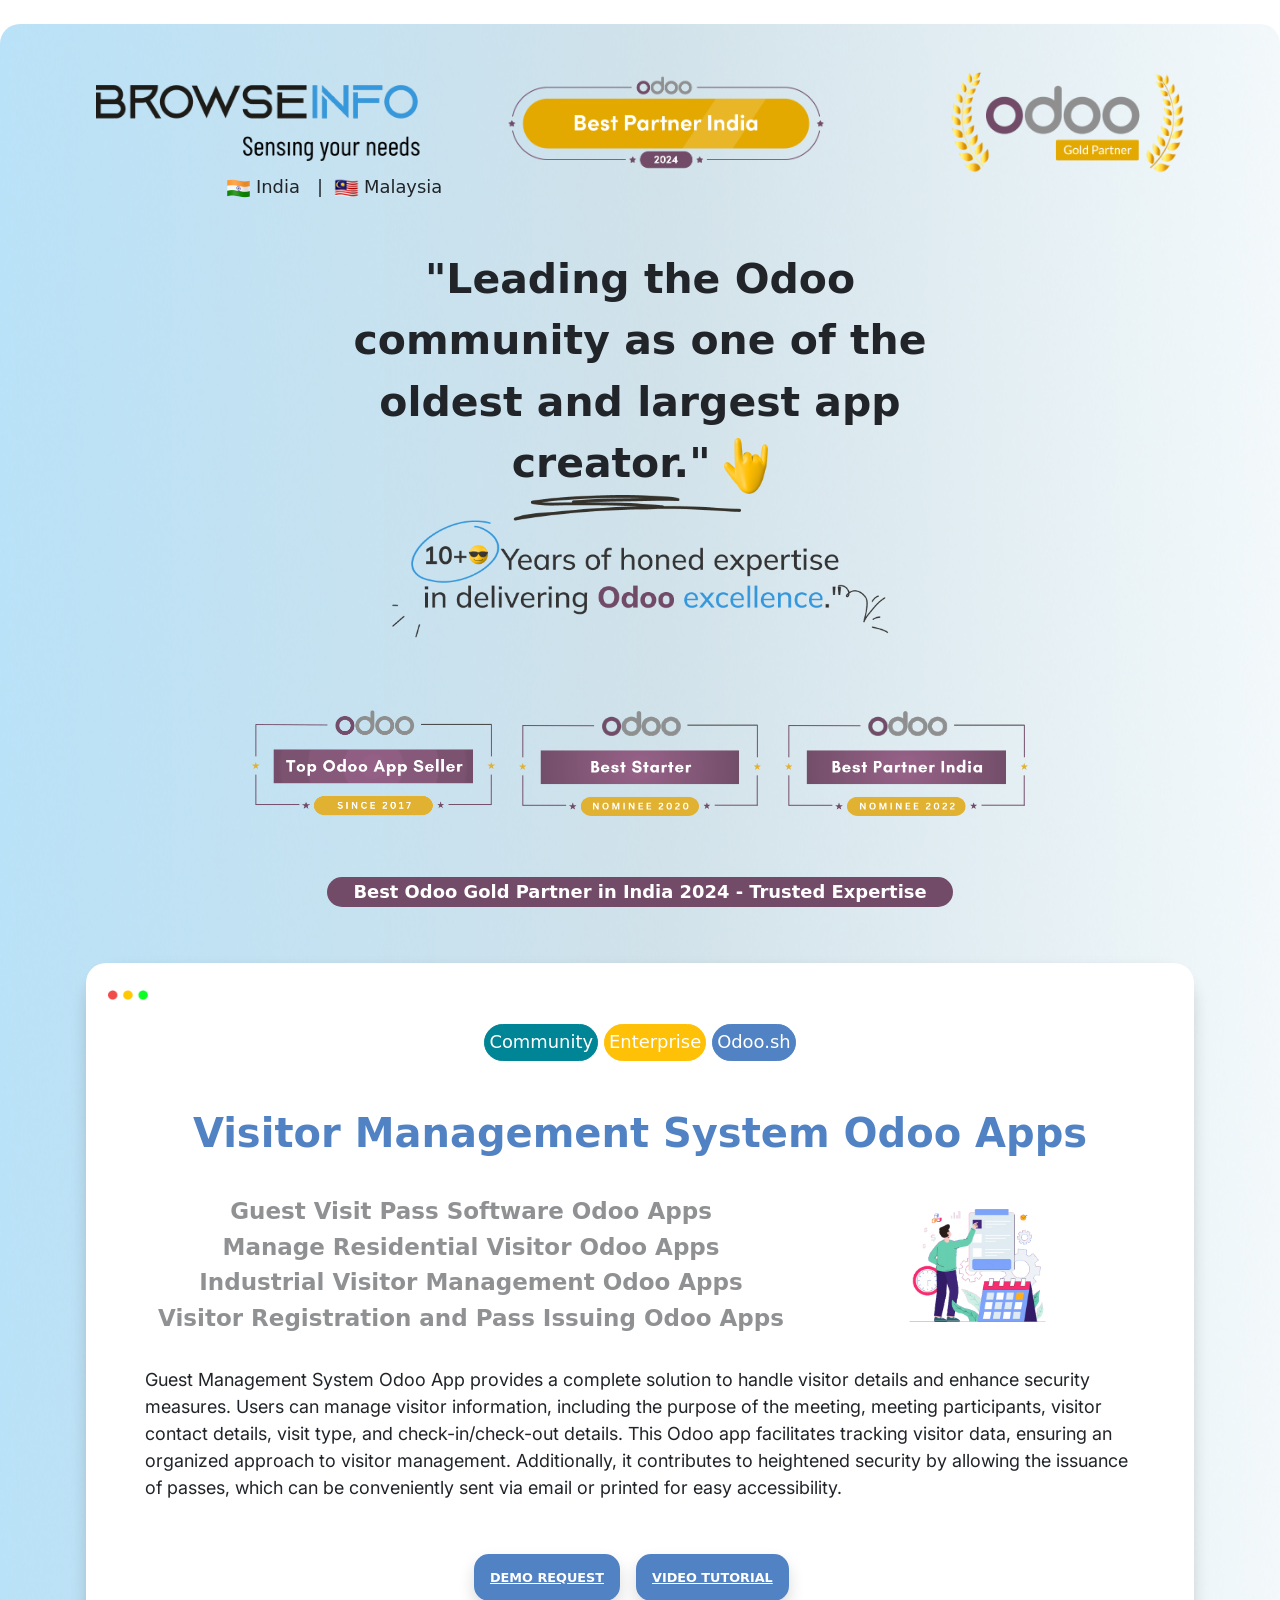
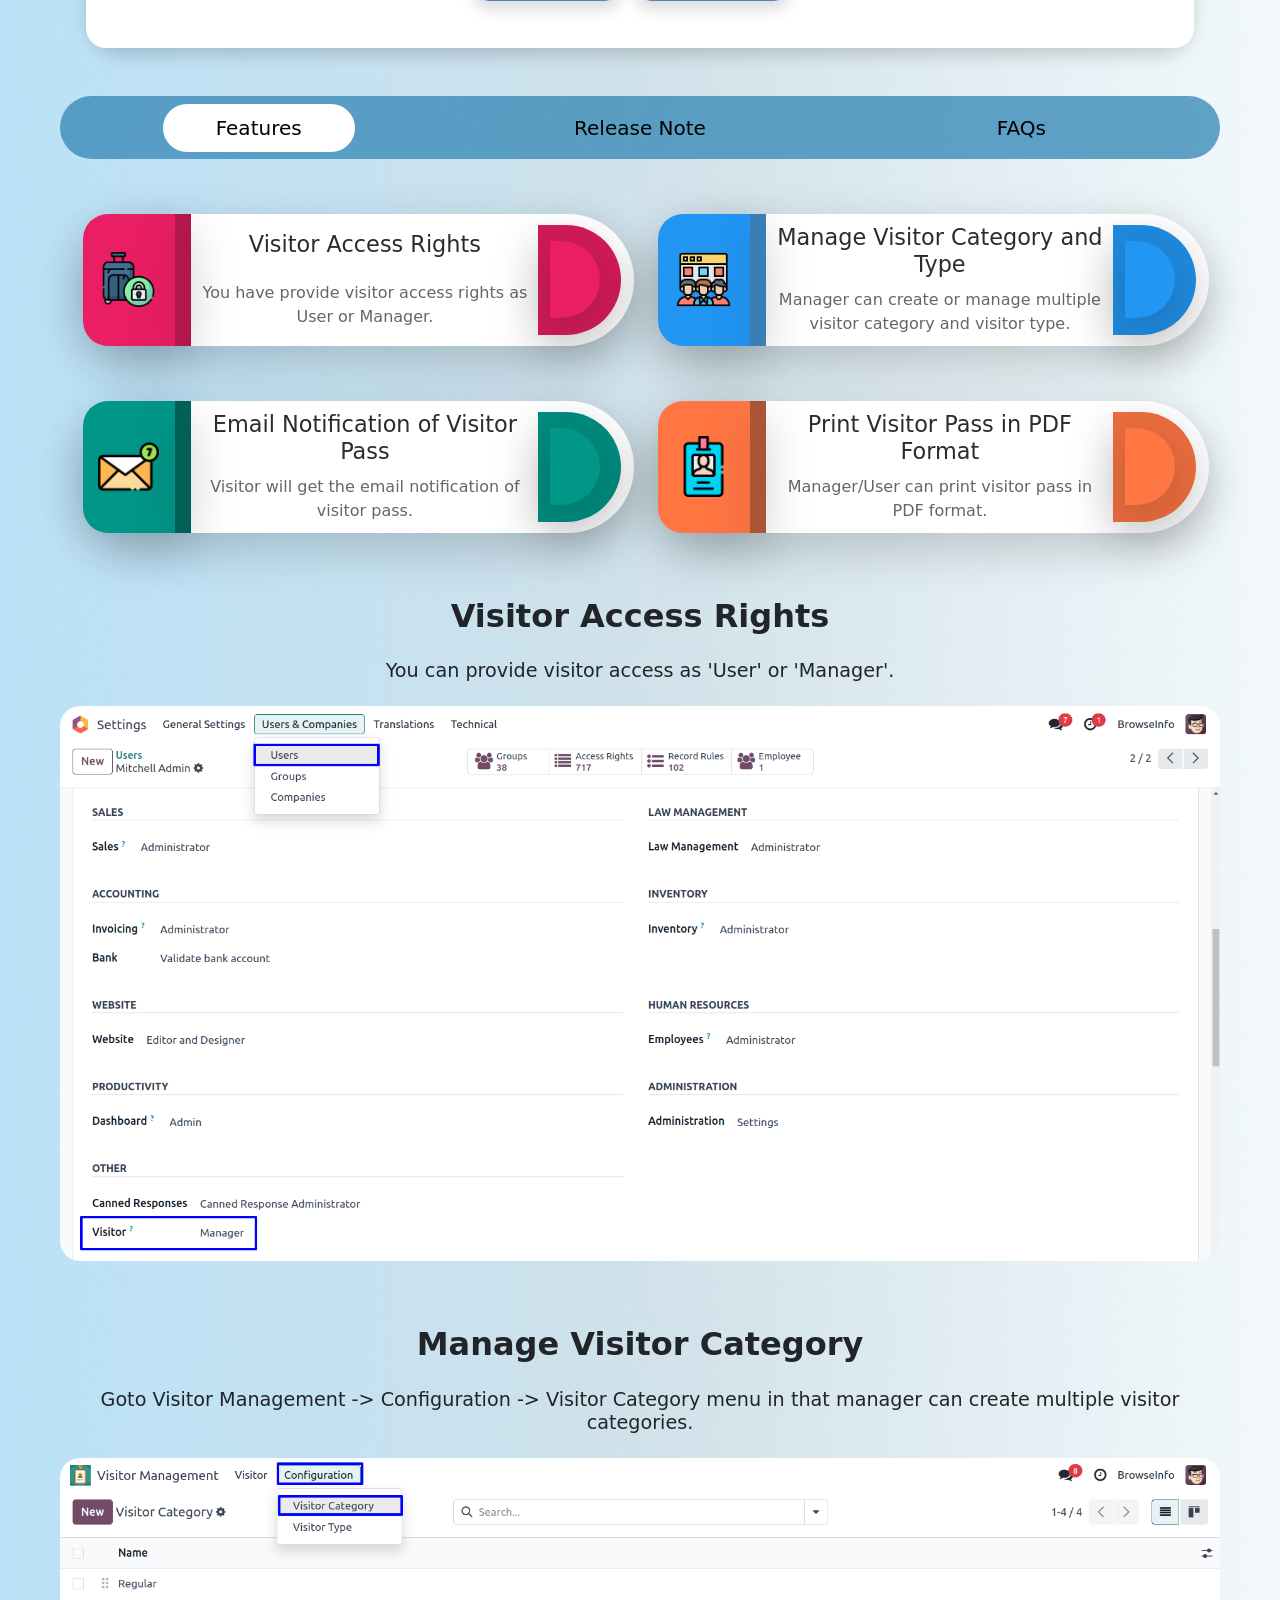
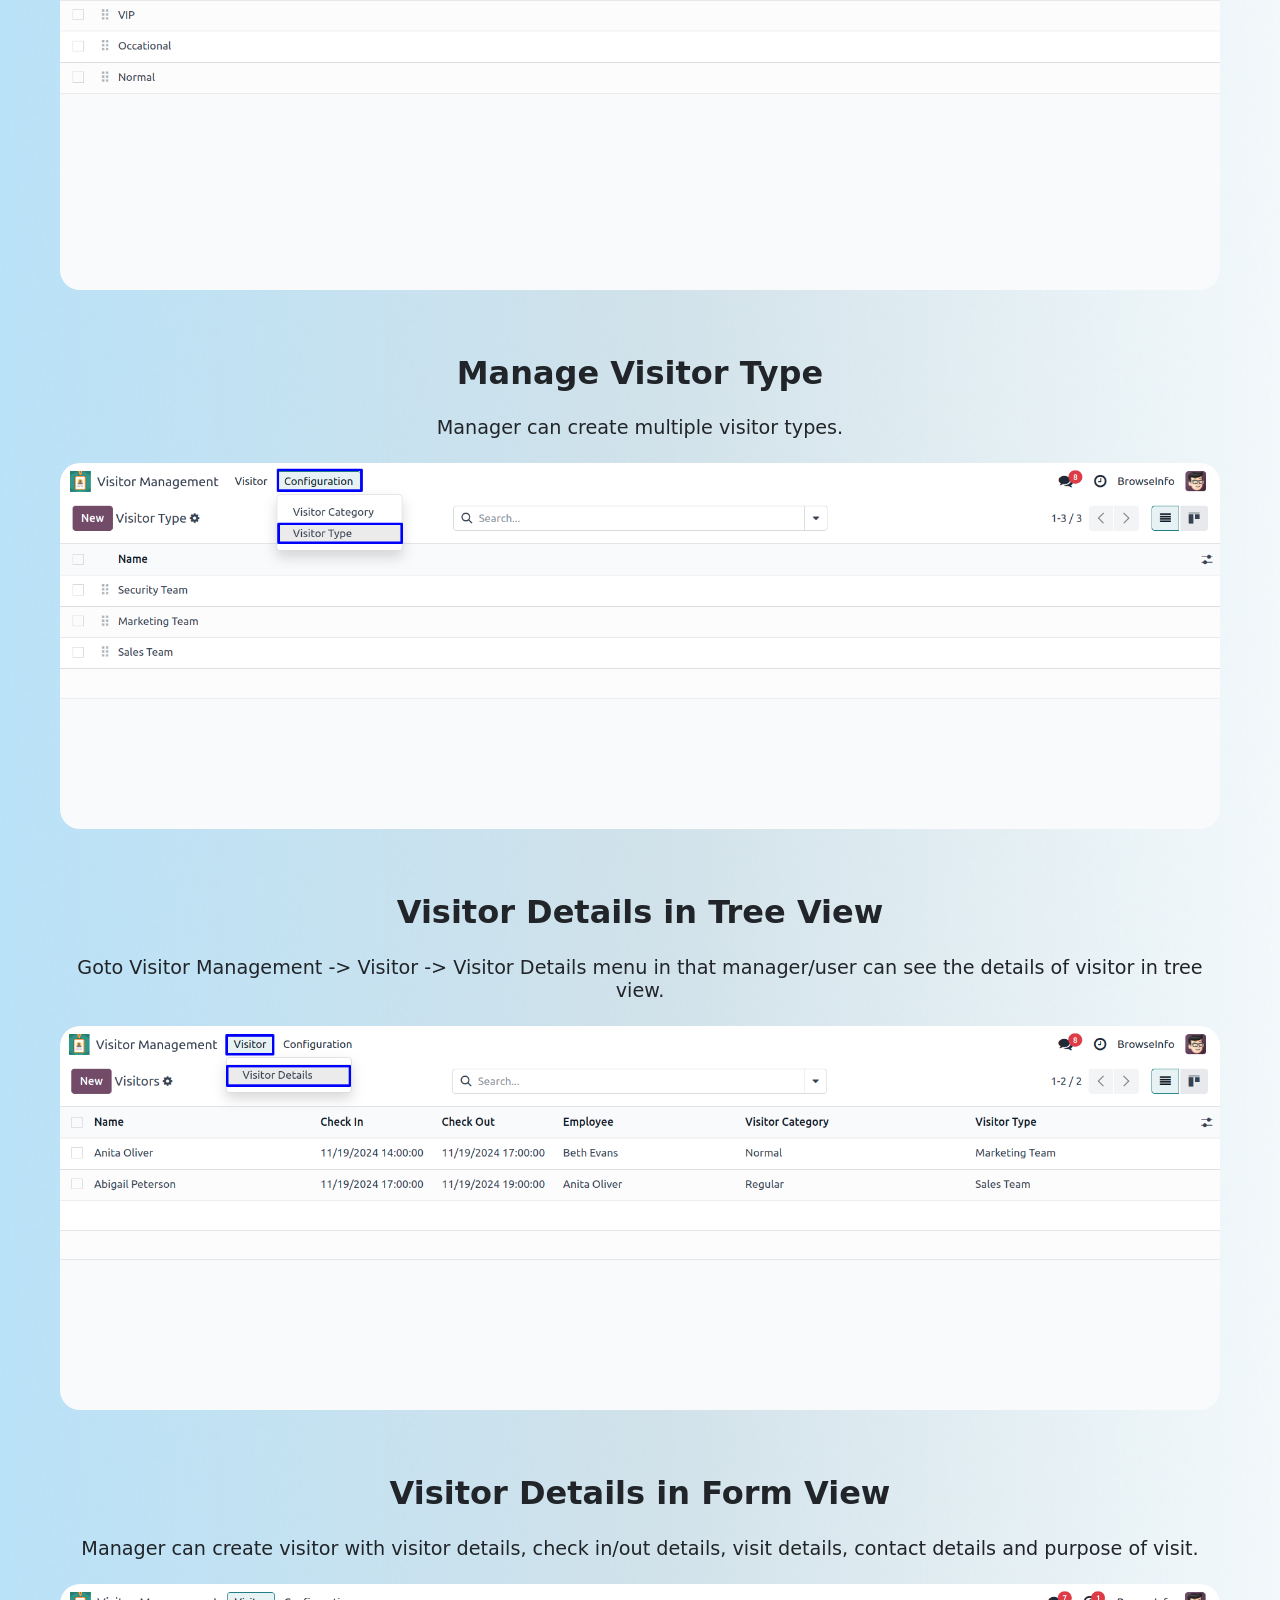
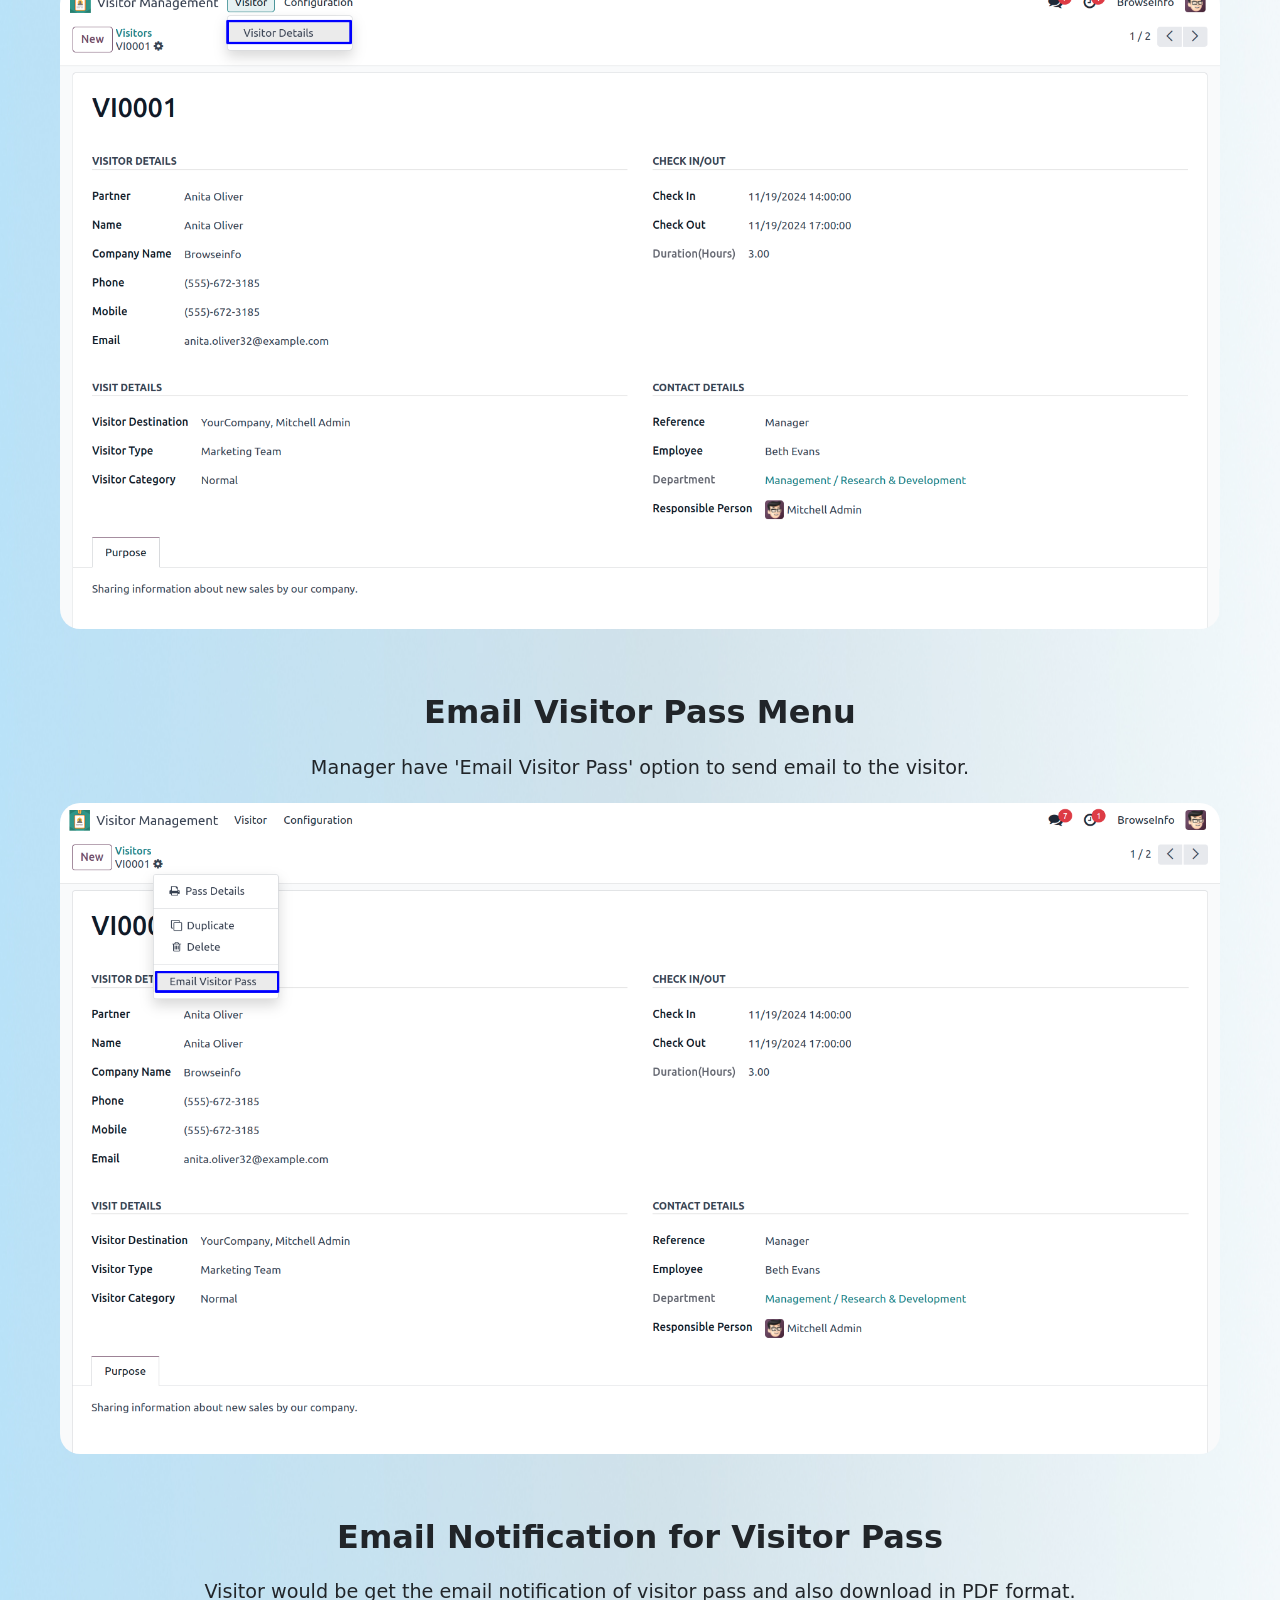
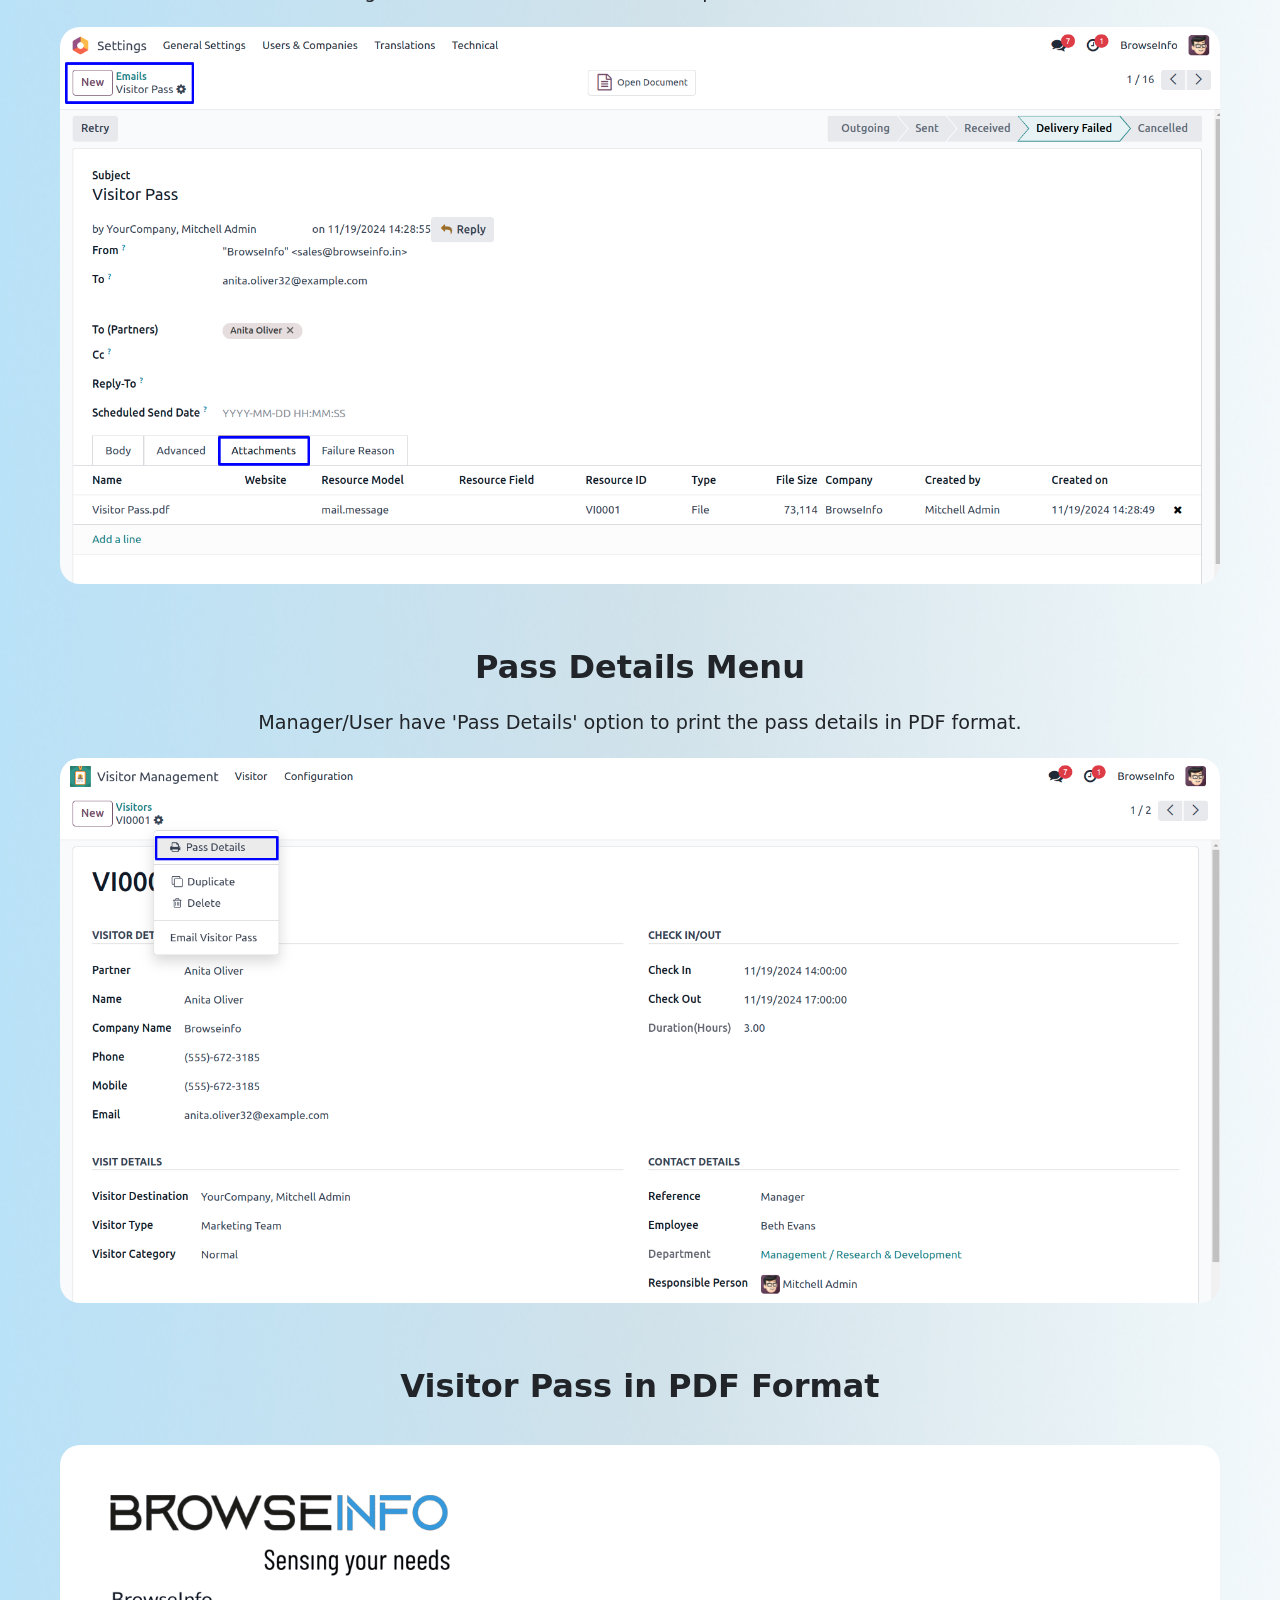
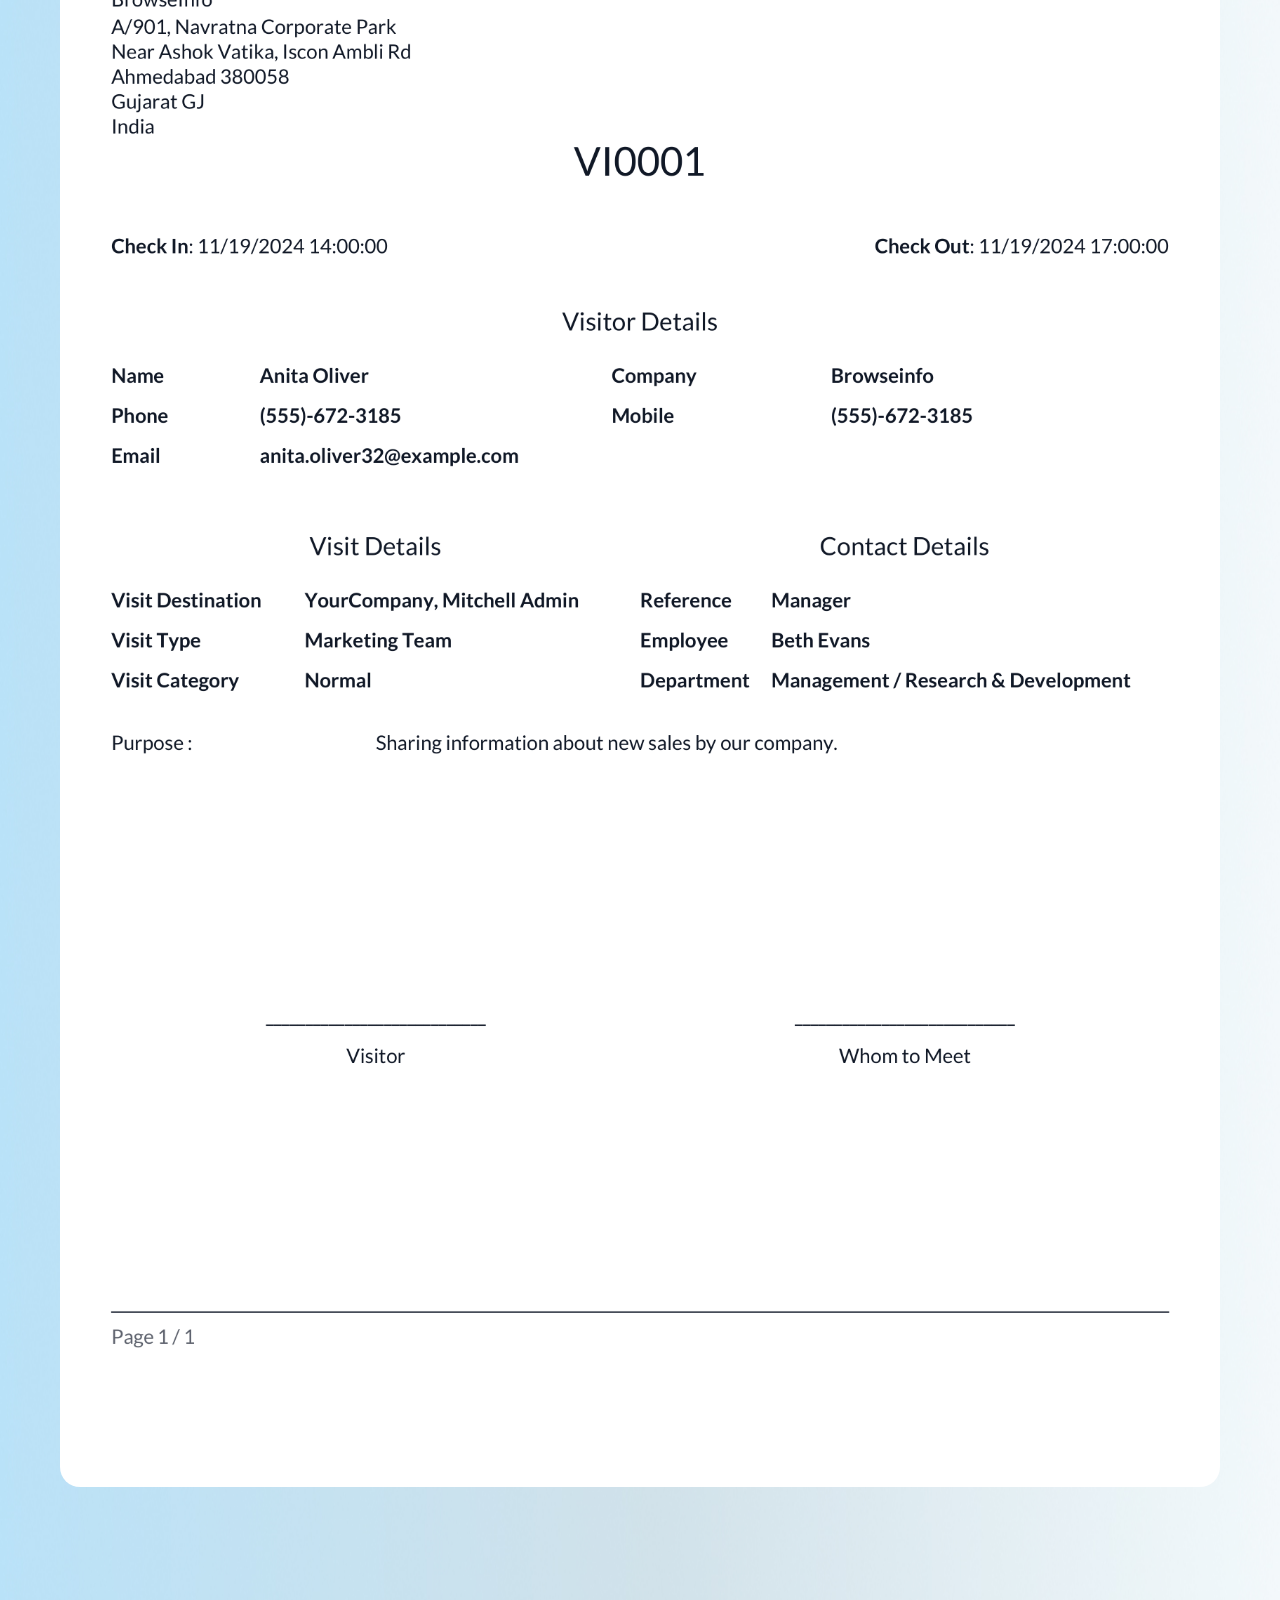
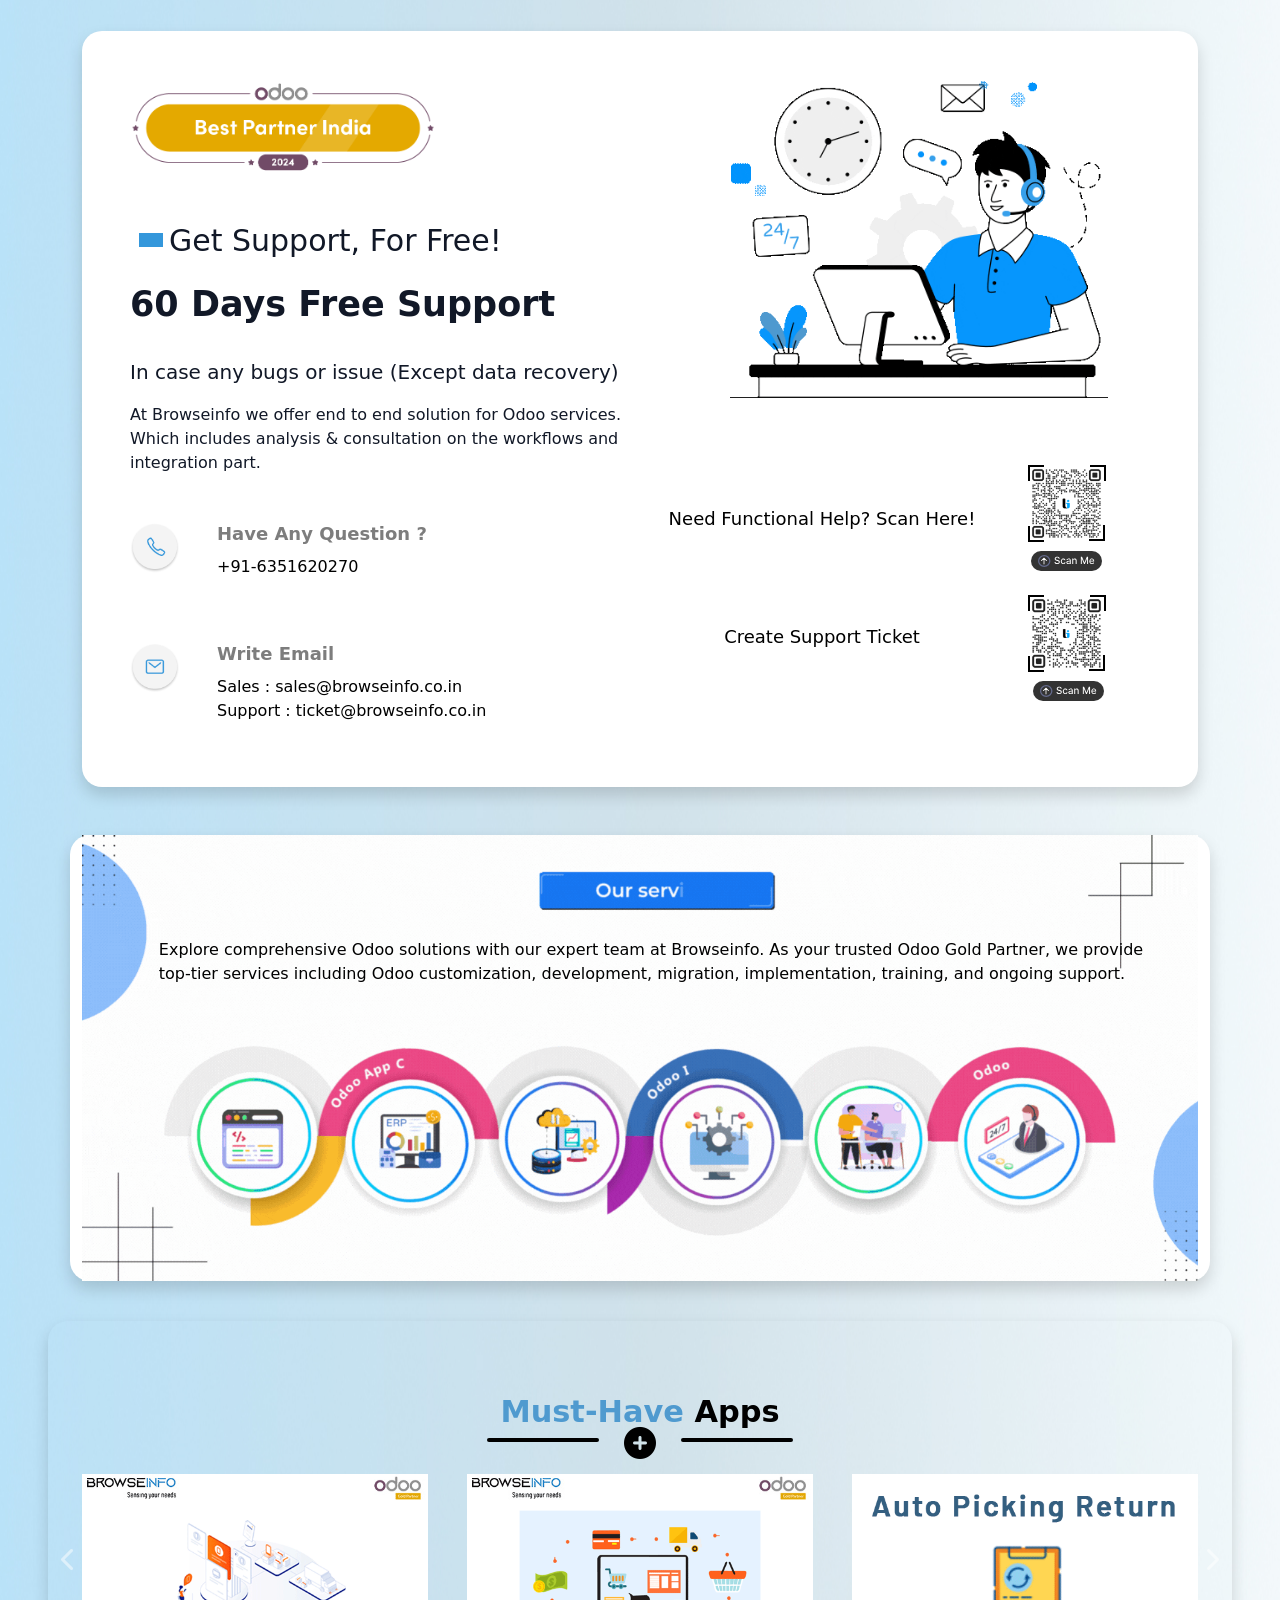
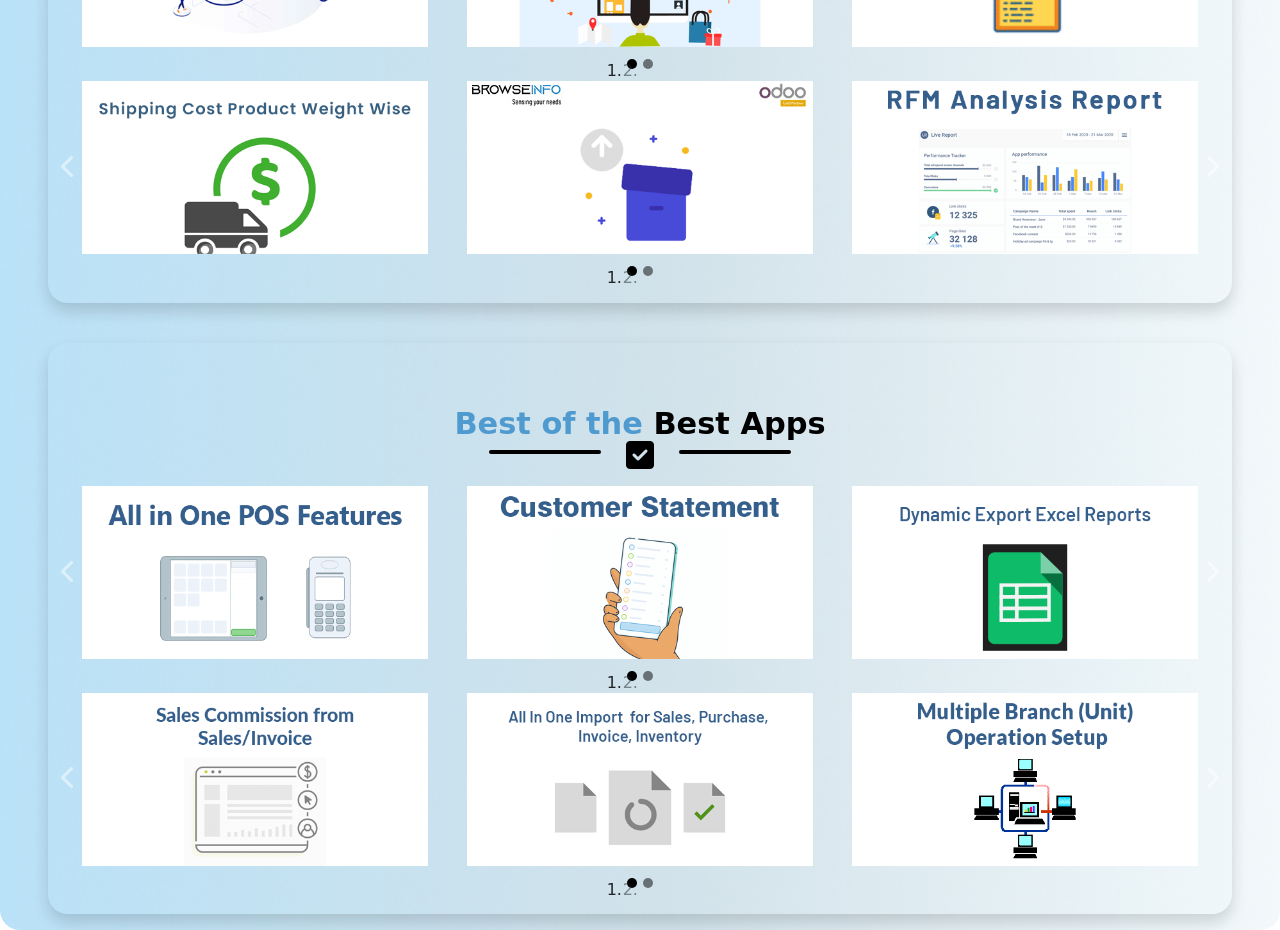
<file: bi_visitor_management/static/description/index.html>
<!doctype html>
<html lang="en">
<head>
    <meta charset="utf-8">
    <meta name="viewport" content="width=device-width, initial-scale=1">
    <link href="https://cdn.jsdelivr.net/npm/bootstrap@5.0.2/dist/css/bootstrap.min.css" rel="stylesheet"
          integrity="sha384-EVSTQN3/azprG1Anm3QDgpJLIm9Nao0Yz1ztcQTwFspd3yD65VohhpuuCOmLASjC" crossorigin="anonymous">
    <link href='https://fonts.googleapis.com/css?family=Inter' rel='stylesheet'>
    <link rel="stylesheet" href="https://cdnjs.cloudflare.com/ajax/libs/font-awesome/6.5.0/css/all.min.css"
          integrity="sha512-..." crossorigin="anonymous" referrerpolicy="no-referrer"/>
    <script type="text/javascript"
            src="https://cdnjs.cloudflare.com/ajax/libs/twitter-bootstrap/5.1.1/js/bootstrap.min.js"></script>
</head>
<body>
<section>
    <div class="bg-white mt-4">
        <div class="position-relative overflow-hidden" style="border-radius:20px;">
            <img src="assets/main_background.jpg" alt="Snow" class="h-100 w-100 position-absolute" loading="lazy">
            <br><br>

            <!-- Header Logo -->
            <div style="text-align: center;">
                <div class="position-relative">
                    <img src="assets/bi_header_logo.png" alt="Odoo Gold Partner" style="width: 85%;"/>
                    <img src="assets/best_partner.png" alt="Odoo Best Partner" class="position-absolute"
                         style="width: 25%; margin-left: -53%;"/>
                </div>
                <div class="row">
                    <div class="col-6 zn-0 position-relative" style="margin-left: 20px;">
                        <img src="assets/in_flag.gif" style="width: 4%;"/>
                        <span style="font-size: 1.4vw;">India&#160;&#160;&#160;|&#160;</span>
                        <img src="assets/ml_flag.gif" style="width: 4%;"/>
                        <span style="font-size: 1.4vw;">Malaysia</span>
                    </div>
                </div>
            </div>
            <div>
                <div class="text-center position-relative justify-content-center d-flex mt-5">
                    <div class="col-6">
                                <span style="font-size: 3.2vw;">
                                    <b>"Leading the Odoo community as one of the oldest and largest app creator."</b>
                                    <img src="assets/yoyo.png" style="width: 7%;"/>
                                </span>
                    </div>
                </div>
                <img src="assets/Header_Banner.png" class="position-relative mb-3 d-block" alt="Browseinfo"
                     style="margin:0px auto; width: 40%;"/>
            </div>
            <div class="container position-relative" style="width: 70%;">
                <div class="row p-lg-5 p-md-3 p-sm-1 pt-0">
                    <div class="col-4 zn-1">
                        <img class="w-100" src="assets/1.png">
                    </div>
                    <div class="col-4 zn-1">
                        <img class="w-100" src="assets/2.svg">
                    </div>
                    <div class="col-4 zn-1">
                        <img class="w-100" src="assets/3.svg">
                    </div>
                </div>
                <div class="text-center pb-lg-4 pb-md-2 pb-sm-1">
                            <span class="p-1 text-white"
                                  style="font-size: 1.4vw; border-radius: 15px; background-color: #714B67; padding: 0.5% 3% 0.5% 3% !important;">
                                <b>Best Odoo Gold Partner in India 2024 - Trusted Expertise</b>
                            </span>
                </div>
            </div>
            <div class="row position-relative pt-lg-3 pb-lg-3 px-lg-5 p-md-4 d-flex w-100 gx-0">
                <section class="bg-transparent">
                    <div class="container mt-3 px-3">
                        <div class="row shadow gx-0" style="border-radius: 35px;">
                            <div style="border-radius: 20px; padding: 1%; background-color:#fff;">
                                <img src="assets/web_icon.png" alt="Browseinfo" class="mt-3"
                                     style="margin-left: 1%; width: 40px;">

                                <!-- App Description -->
                                <div class="mt-lg-4 text-center">
                                    <div class="row px-lg-5 px-2">
                                        <div class="col-12 pb-lg-5 pb-3 d-flex justify-content-center">
                                            <div class="d-flex justify-content-center" style="width: 45%;">
                                                <div class="text-center p-1"
                                                     style="border:1px solid #008596; font-size: 1.4vw; color:#fff; margin:0 3px; border-radius: 20px; background-color: #008596;">
                                                    <span>Community</span>
                                                </div>
                                                <div class="text-center p-1"
                                                     style="border:1px solid #FFC107; font-size: 1.4vw; color:#fff; margin:0 3px; border-radius: 20px; background-color: #FFC107;">
                                                    <span>Enterprise</span>
                                                </div>
                                                <div class="text-center p-1"
                                                     style="border:1px solid #5082c4; font-size: 1.4vw; color:#fff; margin: 0 3px; border-radius: 20px; background-color: #5082c4;">
                                                    <span>Odoo.sh</span>
                                                </div>
                                            </div>
                                        </div>
                                        <div class="col-12">
                                            <h1 class="text-center mb-4"
                                                style="font-size: clamp(14px, 6vw, 40px); color: #5082c4; font-weight: bold;">
                                                Visitor Management System Odoo Apps
                                            </h1>
                                        </div>
                                        <div class="row gx-0 pb-3">
                                            <div class="col-lg-8 col-12 align-content-center">
                                                <div>
                                                    <h2 class="m-2 opacity-50"
                                                        style="font-size: clamp(14px, 4vw, 23px);"><b>
                                                        Guest Visit Pass Software Odoo Apps
                                                    </b></h2>
                                                    <h2 class="m-2 opacity-50"
                                                        style="font-size: clamp(14px, 4vw, 23px);"><b>
                                                        Manage Residential Visitor Odoo Apps
                                                    </b></h2>
                                                    <h3 class="m-2 opacity-50"
                                                        style="font-size: clamp(14px, 4vw, 23px);"><b>
                                                        Industrial Visitor Management Odoo Apps
                                                    </b></h3>
                                                    <h3 class="m-2 opacity-50"
                                                        style="font-size: clamp(14px, 4vw, 23px);"><b>
                                                        Visitor Registration and Pass Issuing Odoo Apps
                                                    </b></h3>
                                                </div>
                                            </div>
                                            <div class="col-lg-4 col-12">
                                                <img class="w-50" src="assets/app_header.gif" alt="Browseinfo">
                                            </div>
                                        </div>
                                        <p style="font-family:Inter; font-weight:normal; font-size:18px; text-align: left;">
                                            Guest Management System Odoo App provides a complete solution to handle
                                            visitor details and enhance security measures. Users can manage visitor
                                            information, including the purpose of the meeting, meeting participants,
                                            visitor contact details, visit type, and check-in/check-out details. This
                                            Odoo app facilitates tracking visitor data, ensuring an organized approach
                                            to visitor management. Additionally, it contributes to heightened security
                                            by allowing the issuance of passes, which can be conveniently sent via email
                                            or printed for easy accessibility.
                                        </p>

                                        <!-- Demo & Video Button -->
                                        <div class="row">
                                            <div class="col-6 text-lg-end p-lg-5 px-lg-2 pt-3 pb-3">
                                                <a class="button shadow p-lg-3 p-2" target="_blank"
                                                   href="mailto:sales@browseinfo.co.in?subject=Demo Request for Visitor Management System Odoo Apps"
                                                   style="border-radius:15px; font-weight:bold; color:#fff; background-color: #5082c4; font-size: clamp(10px, 1vw, 25px);">
                                                    DEMO REQUEST
                                                </a>
                                            </div>
                                            <div class="col-6 text-lg-start p-lg-5 px-lg-2 pt-3 pb-3">
                                                <a class="button shadow p-lg-3 p-2" target="_blank"
                                                   href="https://youtu.be/U48BoCmOpDo?si=0tMnhO4kOO1cp6qy"
                                                   style="border-radius:15px; font-weight:bold; color:#fff; background-color: #5082c4; font-size: clamp(10px, 1vw, 25px);">
                                                    VIDEO TUTORIAL
                                                </a>
                                            </div>
                                        </div>
                                    </div>
                                </div>
                            </div>
                        </div>
                    </div>
                </section>

                <!-- Menu Bar -->
                <section class="container mt-5 bg-transparent text-center">
                    <ul role="tablist" class="nav nav-tabs justify-content-around p-2 align-items-center"
                        data-tabs="tabs"
                        style="border:none; background-color: #3f8ebacf; border-radius: 35px; margin:0 auto;">
                        <li class="nav-item" style="width: max(100px, 15vw);">
                            <a href="#feature_tab" data-bs-toggle="tab" aria-expanded="true"
                               class="show nav-link active"
                               style="font-size: clamp(14px, 4vw, 20px); border-radius:25px; color:#000; border:1px solid transparent">Features</a>
                        </li>
                        <li class="nav-item" style="width: max(100px, 15vw);">
                            <a href="#release_note_tab" data-bs-toggle="tab" aria-expanded="true" class="show nav-link"
                               style="font-size: clamp(14px, 4vw, 20px); border-radius:25px; color:#000; border:1px solid transparent">Release
                                Note</a>
                        </li>
                        <li class="nav-item" style="width: max(100px, 15vw);">
                            <a href="#faq_tab" data-bs-toggle="tab" aria-expanded="true" class="show nav-link"
                               style="font-size: clamp(14px, 4vw, 20px); border-radius:25px; color:#000; border:1px solid transparent">FAQs</a>
                        </li>
                    </ul>

                    <div class="tab-content">
                        <!-- Features -->
                        <div id="feature_tab" class="tab-pane active">

                            <!-- 1-2 -->
                            <div class="row justify-content-between d-inline-flex ms-3 ms-md-0" style="width: 95%;">
                                <div class="col-lg-6 col-sm-12 p-0 bg-white shadow-lg row"
                                     style="margin-top: 5%; border-radius: 15vw;">
                                    <div class="shadow-lg col-2 d-flex align-items-center justify-content-center gx-0"
                                         style="background-color: #E91E63; border-top-left-radius: 25px; border-bottom-left-radius: 25px;">
                                        <img src="features/visitor-access-rights.png" style="width: 60%;"/>
                                    </div>
                                    <div class="col-1 p-0 shadow-lg" style="background-color: #B0174B; width: 3%;">
                                    </div>
                                    <div class="col-6 d-grid align-items-center" style="padding: 10px; width: 63%;">
                                        <h2 style="color: #2A2C32; margin: 0; font-size: 1.4em;">
                                            Visitor Access Rights
                                        </h2>
                                        <p style="margin: 10px 0 0 0; color: #666; font-size: 1em;">
                                            You have provide visitor access rights as User or Manager.
                                        </p>
                                    </div>
                                    <div class="col-2 d-flex align-items-center shadow-lg"
                                         style="border-radius: 0px 150px 150px 0; background-color: #CF1B58; margin: 2% 0%; width: 15%;">
                                        <div class="circle1s shadow-lg"
                                             style="height: 70%; width: 85%; border-radius: 0px 100px 100px 0; background-color: #E91E63;"></div>
                                    </div>
                                </div>

                                <div class="col-lg-6 col-sm-12 p-0 bg-white shadow-lg row d-inline-flex"
                                     style="margin-top: 5%; border-radius: 15vw;">
                                    <div class="shadow-lg col-2 d-flex align-items-center justify-content-center gx-0"
                                         style="background-color: #2196F3; border-top-left-radius: 25px; border-bottom-left-radius: 25px;">
                                        <img src="features/visitor-category.png" style="width: 60%;"/>
                                    </div>
                                    <div class="col-1 p-0 shadow-lg" style="background-color: #3A7EB6; width: 3%;">
                                    </div>
                                    <div class="col-6 d-grid align-items-center" style="padding: 10px; width: 63%;">
                                        <h2 style="color: #2A2C32; margin: 0; font-size: 1.4em;">
                                            Manage Visitor Category and Type
                                        </h2>
                                        <p style="margin: 10px 0 0 0; color: #666; font-size: 1em;">
                                            Manager can create or manage multiple visitor category and visitor type.
                                        </p>
                                    </div>
                                    <div class="col-2 d-flex align-items-center shadow-lg"
                                         style="border-radius: 0px 150px 150px 0; background-color: #1F89DD; margin: 2% 0%; width: 15%;">
                                        <div class="circle1s shadow-lg"
                                             style="height: 70%; width: 85%; border-radius: 0px 100px 100px 0; background-color: #2196F3;"></div>
                                    </div>
                                </div>
                            </div>

                            <!-- 3-4 -->

                            <div class="row justify-content-between d-inline-flex ms-3 ms-md-0" style="width: 95%;">
                                <div class="col-lg-6 col-sm-12 p-0 bg-white shadow-lg row d-inline-flex"
                                     style="margin-top: 5%; border-radius: 15vw;">
                                    <div class="shadow-lg col-2 d-flex align-items-center justify-content-center"
                                         style="background-color: #009688; border-top-left-radius: 25px; border-bottom-left-radius: 25px;">
                                        <img src="features/mail-notification.png" style="width: 90%;"/>
                                    </div>
                                    <div class="col-1 p-0 shadow-lg" style="background-color: #016057; width: 3%;">
                                    </div>
                                    <div class="col-6 d-grid align-items-center" style="padding: 10px; width: 63%;">
                                        <h2 style="color: #2A2C32; margin: 0; font-size: 1.4em;">
                                            Email Notification of Visitor Pass
                                        </h2>
                                        <p style="margin: 10px 0 0 0; color: #666; font-size: 1em;">
                                            Visitor will get the email notification of visitor pass.
                                        </p>
                                    </div>
                                    <div class="col-2 d-flex align-items-center shadow-lg"
                                         style="border-radius: 0px 150px 150px 0; background-color: #008A7D; margin: 2% 0%; width: 15%;">
                                        <div class="circle1s shadow-lg"
                                             style="height: 70%; width: 85%; border-radius: 0px 100px 100px 0; background-color: #009688;"></div>
                                    </div>
                                </div>

                                <div class="col-lg-6 col-sm-12 p-0 bg-white shadow-lg row d-inline-flex"
                                     style="margin-top: 5%; border-radius: 15vw;">
                                    <div class="shadow-lg col-2 d-flex align-items-center justify-content-center"
                                         style="background-color: #FF7643; border-top-left-radius: 25px; border-bottom-left-radius: 25px;">
                                        <img src="features/visitor-pass.png" style="width: 90%;"/>
                                    </div>
                                    <div class="col-1 p-0 shadow-lg" style="background-color: #AC5536; width: 3%;">
                                    </div>
                                    <div class="col-6 d-grid align-items-center" style="padding: 10px; width: 63%;">
                                        <h2 style="color: #2A2C32; margin: 0; font-size: 1.4em;">
                                            Print Visitor Pass in PDF Format
                                        </h2>
                                        <p style="margin: 10px 0 0 0; color: #666; font-size: 1em;">
                                            Manager/User can print visitor pass in PDF format.
                                        </p>
                                    </div>
                                    <div class="col-2 d-flex align-items-center shadow-lg"
                                         style="border-radius: 0px 150px 150px 0; background-color: #E96C3E; margin: 2% 0%; width: 15%;">
                                        <div class="circle1s shadow-lg"
                                             style="height: 70%; width: 85%; border-radius: 0px 100px 100px 0; background-color: #FF7643;"></div>
                                    </div>
                                </div>
                            </div>


                            <div class="row text-dark mt-5">
                                <!-- 1 -->
                                <div class="col-12 mt-3">
                                    <div>
                                        <h2>
                                            <b> Visitor Access Rights</b>
                                        </h2>
                                        <p class="mt-4 h4" style="font-size: larger; font-weight: 300;">
                                            You can provide visitor access as 'User' or 'Manager'.
                                        </p>
                                    </div>
                                </div>
                                <div class="col-12 mt-3 mb-5 d-flex justify-content-center">
                                    <img src="visitor_management1.png" class="w-100 p-lg-0 p-3"
                                         style="border-radius: 20px;">
                                </div>
                                <hr class="d-lg-none">

                                <!-- 2 -->
                                <div class="col-12 mt-3">
                                    <div>
                                        <h2>
                                            <b> Manage Visitor Category</b>
                                        </h2>
                                        <p class="mt-4 h4" style="font-size: larger; font-weight: 300;">
                                            Goto Visitor Management -> Configuration -> Visitor Category menu in that
                                            manager can create multiple visitor categories.
                                        </p>
                                    </div>
                                </div>
                                <div class="col-12 mt-3 mb-5 d-flex justify-content-center">
                                    <img src="visitor_management2.png" class="w-100 p-lg-0 p-3"
                                         style="border-radius: 20px;">
                                </div>
                                <hr class="d-lg-none">

                                <!-- 1 -->
                                <div class="col-12 mt-3">
                                    <div>
                                        <h2>
                                            <b> Manage Visitor Type</b>
                                        </h2>
                                        <p class="mt-4 h4" style="font-size: larger; font-weight: 300;">
                                            Manager can create multiple visitor types.
                                        </p>
                                    </div>
                                </div>
                                <div class="col-12 mt-3 mb-5 d-flex justify-content-center">
                                    <img src="visitor_management3.png" class="w-100 p-lg-0 p-3"
                                         style="border-radius: 20px;">
                                </div>
                                <hr class="d-lg-none">

                                <!-- 2 -->
                                <div class="col-12 mt-3">
                                    <div>
                                        <h2>
                                            <b> Visitor Details in Tree View</b>
                                        </h2>
                                        <p class="mt-4 h4" style="font-size: larger; font-weight: 300;">
                                            Goto Visitor Management -> Visitor -> Visitor Details menu in that
                                            manager/user can see the details of visitor in tree view.
                                        </p>
                                    </div>
                                </div>
                                <div class="col-12 mt-3 mb-5 d-flex justify-content-center">
                                    <img src="visitor_management4.png" class="w-100 p-lg-0 p-3"
                                         style="border-radius: 20px;">
                                </div>
                                <hr class="d-lg-none">

                                <!-- 1 -->
                                <div class="col-12 mt-3">
                                    <div>
                                        <h2>
                                            <b> Visitor Details in Form View</b>
                                        </h2>
                                        <p class="mt-4 h4" style="font-size: larger; font-weight: 300;">
                                            Manager can create visitor with visitor details, check in/out details, visit
                                            details, contact details and purpose of visit.
                                        </p>
                                    </div>
                                </div>
                                <div class="col-12 mt-3 mb-5 d-flex justify-content-center">
                                    <img src="visitor_management5.png" class="w-100 p-lg-0 p-3"
                                         style="border-radius: 20px;">
                                </div>
                                <hr class="d-lg-none">

                                <!-- 2 -->
                                <div class="col-12 mt-3">
                                    <div>
                                        <h2>
                                            <b> Email Visitor Pass Menu</b>
                                        </h2>
                                        <p class="mt-4 h4" style="font-size: larger; font-weight: 300;">
                                            Manager have 'Email Visitor Pass' option to send email to the visitor.
                                        </p>
                                    </div>
                                </div>
                                <div class="col-12 mt-3 mb-5 d-flex justify-content-center">
                                    <img src="visitor_management6.png" class="w-100 p-lg-0 p-3"
                                         style="border-radius: 20px;">
                                </div>
                                <hr class="d-lg-none">

                                <!-- 1 -->
                                <div class="col-12 mt-3">
                                    <div>
                                        <h2>
                                            <b> Email Notification for Visitor Pass</b>
                                        </h2>
                                        <p class="mt-4 h4" style="font-size: larger; font-weight: 300;">
                                            Visitor would be get the email notification of visitor pass and also
                                            download in PDF format.
                                        </p>
                                    </div>
                                </div>
                                <div class="col-12 mt-3 mb-5 d-flex justify-content-center">
                                    <img src="visitor_management7.png" class="w-100 p-lg-0 p-3"
                                         style="border-radius: 20px;">
                                </div>
                                <hr class="d-lg-none">

                                <!-- 2 -->
                                <div class="col-12 mt-3">
                                    <div>
                                        <h2>
                                            <b> Pass Details Menu</b>
                                        </h2>
                                        <p class="mt-4 h4" style="font-size: larger; font-weight: 300;">
                                            Manager/User have 'Pass Details' option to print the pass details in PDF
                                            format.
                                        </p>
                                    </div>
                                </div>
                                <div class="col-12 mt-3 mb-5 d-flex justify-content-center">
                                    <img src="visitor_management8.png" class="w-100 p-lg-0 p-3"
                                         style="border-radius: 20px;">
                                </div>
                                <hr class="d-lg-none">

                                <!-- 1 -->
                                <div class="col-12 mt-3">
                                    <div>
                                        <h2>
                                            <b> Visitor Pass in PDF Format</b>
                                        </h2>
                                        <p class="mt-4 h4" style="font-size: larger; font-weight: 300;">
                                            <!--                                                    SCREENSHOT_CONTENT-->
                                        </p>
                                    </div>
                                </div>
                                <div class="col-12 mt-3 mb-5 d-flex justify-content-center">
                                    <img src="visitor_management9.png" class="w-100 p-lg-0 p-3"
                                         style="border-radius: 20px;">
                                </div>
                                <hr class="d-lg-none">


                            </div>
                        </div>

                        <!-- Release Note -->
                        <div id="release_note_tab" class="container tab-pane fade">
                            <div class="" style="margin-top: 30px; border-radius: 20px;">
                                <div class="col-12 px-0 pb-lg-5 position-relative overflow-hidden"
                                     style="border-radius: 20px;">
                                    <div class="row position-relative pt-lg-5 px-lg-5 pb-lg-3 p-md-4 p-3 mx-auto d-flex align-items-center"
                                         style="color: #333333; font-weight: 500; font-size: 16px; width: 95%;">
                                        <div class="container" style="max-width: 1320px;">
                                            <div class="row"
                                                 style="display: flex; flex-wrap: wrap; padding: 35px 35px;">
                                                <!-- Version Start -->
                                                <div class="row mb-3 pt-3 pb-3 text-center">
                                                    <div class="col-md-6 themed-grid-col">
                                                        <h3 class="mbr-section-subtitle mbr-fonts-style display-5"
                                                            style="line-height: 139%; font-size: 1.5rem; word-break: break-word; word-wrap: break-word; font-weight: 400;">
                                                            <strong style="font-weight: bold; line-height: 139%;">
                                                                Version :
                                                                <code style="font-size: 1.3rem; color: red;">
                                                                    18.0.0.0
                                                                </code>
                                                            </strong>
                                                            <br>
                                                            <span class="font-italic" style="font-style: italic;">
                                                                        15 October 2024
                                                                    </span>
                                                        </h3>
                                                    </div>
                                                    <div class="col-md-6 themed-grid-col">
                                                        <p style="font-style:normal; font-weight:normal; font-size:18px; line-height:162.5%; text-align:center; color:#000000">
                                                            Initial release of the app.
                                                        </p>
                                                    </div>
                                                    <hr style="height: 0.3rem; width: 90%; color: black; margin-left: 75px;">
                                                </div>
                                                <!-- Version End -->
                                            </div>
                                        </div>
                                    </div>
                                </div>
                            </div>
                        </div>


                        <!-- FAQs -->
                        <div id="faq_tab" class="container tab-pane fade">
                            <div id="faq" style="margin-top:40px; border-radius:20px">
                                <div class="col-12 px-0 pb-lg-5 position-relative overflow-hidden"
                                     style="border-radius:20px;">
                                    <div class="row position-relative px-lg-5 pb-lg-3 p-md-4 p-3 mx-auto d-flex align-items-center"
                                         style="color:#333333; font-weight:500; font-size:16px; width:95%">
                                        <div class="container" style="max-width: 1320px;">
                                            <div class="m-4">
                                                <div class="accordion" id="bi_faq">
                                                    <div class="accordion-item"
                                                         style="background-color: transparent; border: none;">
                                                        <h2 class="accordion-header" id="faq_one">
                                                            <a class="accordion-button collapsed"
                                                               data-bs-toggle="collapse" data-bs-target="#faq_one_ans"
                                                               aria-expanded="false" aria-controls="faq_one_ans"
                                                               style="background-color: transparent;text-decoration: none !important;">
                                                                <span style="font-style:normal; font-weight:normal; font-size:18px; line-height:162.5%; text-align:center; color:#000000"> Can I Use this module with Odoo Online ? </span>
                                                            </a>
                                                        </h2>
                                                        <div id="faq_one_ans" class="accordion-collapse collapse"
                                                             data-parent="#accordion" aria-labelledby="faq_one">
                                                            <div class="accordion-body"
                                                                 style=" font-style:normal; font-weight:normal; font-size:18px; line-height:162.5%; color:#000000; background: #ffff;text-align: left;">
                                                                This Odoo app can not be used with Odoo Online (SaaS).
                                                            </div>
                                                        </div>
                                                    </div>
                                                    <div class="accordion-item"
                                                         style="background-color: transparent;     border: none;">
                                                        <h2 class="accordion-header" id="faq_two">
                                                            <a class="accordion-button collapsed"
                                                               data-bs-toggle="collapse" data-bs-target="#faq_two_ans"
                                                               aria-expanded="false" aria-controls="faq_two_ans"
                                                               style="background-color: transparent !important; text-decoration: none !important;">
                                                                <span style="font-style:normal; font-weight:normal; font-size:18px; line-height:162.5%; text-align:center; color:#000000">Do I got free support when I buy an App ? </span>
                                                            </a>
                                                        </h2>
                                                        <div id="faq_two_ans" class="accordion-collapse collapse"
                                                             data-parent="#accordion" aria-labelledby="faq_two">
                                                            <div class="accordion-body"
                                                                 style=" font-style:normal; font-weight:normal; font-size:18px; line-height:162.5%; color:#000000; background: #ffff;text-align: left;">
                                                                Yes, <strong> 60 Days Free Support</strong> Is provided
                                                                with module in case any bug or issue with module.
                                                            </div>
                                                        </div>
                                                    </div>
                                                    <div class="accordion-item"
                                                         style="background-color: transparent;     border: none;">
                                                        <h2 class="accordion-header" id="faq_three">
                                                            <a class="accordion-button collapsed"
                                                               data-bs-toggle="collapse" data-bs-target="#faq_three_ans"
                                                               aria-expanded="false" aria-controls="faq_three_ans"
                                                               style="background-color: transparent !important; text-decoration: none !important;">
                                                                <span style="font-style:normal; font-weight:normal; font-size:18px; line-height:162.5%; text-align:center; color:#000000"> Do I have to buy module for each version ? </span>
                                                            </a>
                                                        </h2>
                                                        <div id="faq_three_ans" class="accordion-collapse collapse"
                                                             data-parent="#accordion" aria-labelledby="faq_three">
                                                            <div class="accordion-body"
                                                                 style=" font-style:normal; font-weight:normal; font-size:18px; line-height:162.5%; color:#000000; background: #ffff; text-align: left;">
                                                                <strong>Yes,</strong> Starting version 13.0, Every
                                                                version of the module is sold separately.
                                                            </div>
                                                        </div>
                                                    </div>
                                                    <div class="accordion-item"
                                                         style="background-color: transparent;     border: none;">
                                                        <h2 class="accordion-header" id="faq_four">
                                                            <a class="accordion-button collapsed"
                                                               data-bs-toggle="collapse" data-bs-target="#faq_four_ans"
                                                               aria-expanded="false" aria-controls="faq_four_ans"
                                                               style="    background-color: transparent !important; text-decoration: none !important;">
                                                                <span style="font-style:normal; font-weight:normal; font-size:18px; line-height:162.5%; text-align:center; color:#000000"> How can I install the module I bought ? </span>
                                                            </a>
                                                        </h2>
                                                        <div id="faq_four_ans" class="accordion-collapse collapse"
                                                             data-parent="#accordion" aria-labelledby="faq_four">
                                                            <div class="accordion-body"
                                                                 style=" font-style:normal; font-weight:normal; font-size:18px; line-height:162.5%; color:#000000; background: #ffff; text-align: left;">
                                                                You need to copy paste the module that is inside the zip
                                                                file to your addons folder. If you are installing the
                                                                module into an existing database, you need to enable the
                                                                Technical Features to click on Apps > Update Modules
                                                                List. Your new module will now appear in the list of
                                                                modules that you can install.
                                                            </div>
                                                        </div>
                                                    </div>
                                                    <div class="accordion-item"
                                                         style="    background-color: transparent; border: none;">
                                                        <h2 class="accordion-header" id="faq_five">
                                                            <a class="accordion-button collapsed"
                                                               data-bs-toggle="collapse" data-bs-target="#faq_five_ans"
                                                               aria-expanded="false" aria-controls="faq_five_ans"
                                                               style="    background-color: transparent !important; text-decoration: none !important;">
                                                                <span style="font-style:normal; font-weight:normal; font-size:18px; line-height:162.5%; text-align:center; color:#000000"> The module I bought doesn't work, What should I do ? </span>
                                                            </a>
                                                        </h2>
                                                        <div id="faq_five_ans" class="accordion-collapse collapse"
                                                             data-parent="#accordion" aria-labelledby="faq_five">
                                                            <div class="accordion-body"
                                                                 style="font-style:normal; font-weight:normal; font-size:18px; line-height:162.5%; color:#000000; background: #ffff; text-align: left;">
                                                                Please raise your ticket to use on <a
                                                                    href="mailto:ticket@browseinfo.co.in"
                                                                    style="color:blue;">
                                                                <strong>ticket@browseinfo.co.in</strong>
                                                            </a> We will back to you shortly.
                                                            </div>
                                                        </div>
                                                    </div>
                                                </div>
                                            </div>
                                        </div>
                                    </div>
                                </div>
                            </div>
                        </div>
                    </div>
                </section>

                <!-- Support -->
                <section class="mt-5 bg-transparent">
                    <div class="container">
                        <div class="gx-0 row shadow mt-5 bg-white" style="border-radius: 20px;">
                            <div class="col-lg-6 col-sm-12 ps-5" style="text-align: left;">
                                <div class="mt-5">
                                    <img src="assets/best_partner.png" style="width: 60%;">
                                </div>
                                <div class="row mt-5">
                                    <div class="rectangle"
                                         style="text-align: right; height: 14px; width: 2px; background-color: #3497DB; margin-top: 10px; margin-left: 21px;"></div>
                                    <div class="col-10 mb-3">
                                        <h2 class="text-left"
                                            style="text-align: left; font-size: 30px; color: #111827; margin-left: -6px;">
                                            Get Support, For Free! </h2>
                                    </div>
                                </div>
                                <h2 class="text-left" style="font-weight: bold; font-size: 35px; color: #111827;"> 60
                                    Days Free Support </h2>
                                <br/>
                                <p class="detail-box lh-base" style="font-size: 20px; color: #111827;">In case any bugs
                                    or issue (Except data recovery)</p>
                                <p class="detail-box lh-base" style="font-size: 16px; color: #111827;"> At Browseinfo we
                                    offer end to end solution for Odoo services. Which includes analysis & consultation
                                    on the workflows and integration part. </p>
                                <div class="container mt-5 ps-0">
                                    <div class="row">
                                        <div class="col-2">
                                            <img src="assets/call.png" width="50" height="50">
                                        </div>
                                        <div class="col-8" style="text-align: left;">
                                            <h4 style="font-size: 18px;font-weight: 700;margin: 0 0 10px 0; color: #7D7D7D;">
                                                Have Any Question ?</h4>
                                            <p style="color: black;">+91-6351620270</p>
                                        </div>
                                    </div>
                                    <div class="row mt-5 mb-5">
                                        <div class="col-2">
                                            <img src="assets/mail.png" width="50" height="50">
                                        </div>
                                        <div class="col-8" style="text-align: left;">
                                            <h4 style="font-size: 18px;font-weight: 700;margin: 0 0 10px 0; color: #7D7D7D;">
                                                Write Email</h4>
                                            <p style="color: black;"> Sales : sales@browseinfo.co.in <br/> Support :
                                                ticket@browseinfo.co.in </p>
                                        </div>
                                    </div>
                                </div>
                            </div>
                            <div class="col-lg-6 col-lg-6 text-center pb-5">
                                <img src="assets/support_image.gif" style="width: 75%;">
                                <br/>
                                <div class="row align-items-center mt-3">
                                    <div class="col-8">
                                        <span style="color: black; font-size: 18px;">Need Functional Help? Scan Here!</span>
                                    </div>
                                    <div class="col-4">
                                        <img src="assets/Functional_QR.svg" class="float-start h-auto img-fluid w-auto"
                                             style="">
                                    </div>
                                    <div class="w-100"></div>
                                    <div class="col-8">
                                        <span style="color: black; font-size: 18px;">Create Support Ticket</span>
                                    </div>
                                    <div class="col-4 mt-4">
                                        <img src="assets/Support_QR.svg" class="float-start h-auto img-fluid w-auto"
                                             style="">
                                    </div>
                                </div>
                            </div>
                        </div>
                    </div>
                </section>


                <!-- Our Services -->
                <section class="bg-transparent">
                    <div class="container">
                        <div class="row align-items-center shadow bg-white mt-5" style="border-radius: 20px; ">
                            <img src="assets/BI_services.gif" alt="Snow" style="width:100%;">
                            <div class="centered position-absolute d-lg-inline d-none"
                                 style="margin-bottom: 15%; color: black; text-wrap: balance; width: 90%; margin-left: 6%;">
                                Explore comprehensive Odoo solutions with our expert team at Browseinfo. As your trusted
                                Odoo Gold Partner, we provide top-tier services including Odoo customization,
                                development, migration, implementation, training, and ongoing support.
                            </div>
                        </div>
                    </div>
                </section>


                <!-- Must Have Apps -->
                <section class="container shadow bg-transparent"
                         style="background-color: #fafbff; padding: 15px; border-radius: 20px; margin-top: 40px !important;">
                    <br>
                    <br>
                    <div class="container align-items-center" style="margin-bottom:10px; margin-top: 10px;">
                        <h2 class="text-center" style="font-weight:bold; font-size:calc(1.1rem + 1vw); color:#4F9ACF;">
                            Must-Have
                            <span style="color:#000000; font-weight:600; font-size:calc(1.1rem + 1vw)">
                                        Apps
                                    </span>
                        </h2>
                        <div class="divider-custom justify-content-center d-flex w-100">
                            <div class="divider-custom-line"
                                 style="width: 100%; max-width: 7rem; height: 0.25rem; background-color: #000000; border-radius: 1rem; border-color: #000000;"></div>
                            <div style="font-size: 2rem; margin-top:-22px;" class="divider-custom-icon">
                                <span style="display: inline-block; height: 1em; overflow: visible; vertical-align: -0.125em; padding-left: 25px; padding-right: 25px; color:black;"
                                      class="fa fa-plus-circle"></span>
                            </div>
                            <div style=" width: 100%; max-width: 7rem;height: 0.25rem; background-color: #000000;border-radius: 1rem; border-color: #000000;"
                                 class="divider-custom-line"></div>
                        </div>
                    </div>
                    <div id="RelatedAppCarouselOne" class="row carousel slide mt64 mb32" data-bs-ride="carousel"
                         data-interval="80000">
                        <div class="carousel-inner text-center">
                            <div class="carousel-item active">
                                <div class="col-xs-12 col-sm-4 col-md-4 mb16 mt16" style="float:left">
                                    <a href="https://apps.odoo.com/apps/modules/18.0/bi_advance_rma_approval/"
                                       target="_blank">
                                        <img src="related/bi_advance_rma_approval.gif" style="width: 90%;">
                                    </a>
                                </div>
                                <div class="col-xs-12 col-sm-4 col-md-4 mb16 mt16" style="float:left">
                                    <a href="https://apps.odoo.com/apps/modules/18.0/bi_all_in_one_dynamic_approval/"
                                       target="_blank">
                                        <img src="related/bi_all_in_one_dynamic_approval.gif" style="width: 90%;">
                                    </a>
                                </div>
                                <div class="col-xs-12 col-sm-4 col-md-4 mb16 mt16" style="float:left">
                                    <a href="https://apps.odoo.com/apps/modules/18.0/bi_auto_picking_return/"
                                       target="_blank">
                                        <img src="related/bi_auto_picking_return.gif" style="width: 90%;">
                                    </a>
                                </div>
                            </div>
                            <div class="carousel-item">
                                <div class="col-xs-12 col-sm-4 col-md-4 mb16 mt16" style="float:left">
                                    <a href="https://apps.odoo.com/apps/modules/18.0/bi_customer_credit_limit_days/"
                                       target="_blank">
                                        <img src="related/bi_customer_credit_limit_days.gif" style="width: 90%;">
                                    </a>
                                </div>
                                <div class="col-xs-12 col-sm-4 col-md-4 mb16 mt16" style="float:left">
                                    <a href="https://apps.odoo.com/apps/modules/18.0/bi_hide_chatter/" target="_blank">
                                        <img src="related/bi_hide_chatter.gif" style="width: 90%;">
                                    </a>
                                </div>
                                <div class="col-xs-12 col-sm-4 col-md-4 mb16 mt16" style="float:left">
                                    <a href="https://apps.odoo.com/apps/modules/18.0/bi_lost_messages/" target="_blank">
                                        <img src="related/bi_lost_messages.gif" style="width: 90%;">
                                    </a>
                                </div>
                            </div>
                            <a class="carousel-control-prev" href="#RelatedAppCarouselOne" data-bs-slide="prev"
                               style="width:35px;">
                                                        <span class="">
                                                            <i class="fa fa-chevron-left" style="font-size:24px"></i>
                                                        </span>
                            </a>
                            <a class="carousel-control-next" href="#RelatedAppCarouselOne" data-bs-slide="next"
                               style="width:35px;">
                                                        <span class="">
                                                            <i class="fa fa-chevron-right" style="font-size:24px"></i>
                                                        </span>
                            </a>
                        </div>
                        <ol class="carousel-indicators position-relative" style="margin: 1% 0%;">
                            <li data-bs-target="#RelatedAppCarouselOne" data-bs-slide-to="0" class="active"
                                style="background-color: #000; width: 10px; border-radius: 15px; height: 10px; border-top: 0px; border-bottom: 0px;"></li>
                            <li data-bs-target="#RelatedAppCarouselOne" data-bs-slide-to="1"
                                style="background-color: #000; width: 10px; border-radius: 15px; height: 10px; border-top: 0px; border-bottom: 0px;"></li>
                        </ol>
                    </div>
                    <div id="RelatedAppCarouselTwo" class="row carousel slide mt64 mb32" data-bs-ride="carousel"
                         data-interval="80000">
                        <div class="carousel-inner text-center">
                            <div class="carousel-item active">
                                <div class="col-xs-12 col-sm-4 col-md-4 mb16 mt16" style="float:left">
                                    <a href="https://apps.odoo.com/apps/modules/18.0/bi_product_weight_fixed_shipping_cost/"
                                       target="_blank">
                                        <img src="related/bi_product_weight_fixed_shipping_cost.gif"
                                             style="width: 90%;">
                                    </a>
                                </div>
                                <div class="col-xs-12 col-sm-4 col-md-4 mb16 mt16" style="float:left">
                                    <a href="https://apps.odoo.com/apps/modules/18.0/bi_purchase_order_bonus_quantity/"
                                       target="_blank">
                                        <img src="related/bi_purchase_order_bonus_quantity.gif" style="width: 90%;">
                                    </a>
                                </div>
                                <div class="col-xs-12 col-sm-4 col-md-4 mb16 mt16" style="float:left">
                                    <a href="https://apps.odoo.com/apps/modules/18.0/bi_rfm_analysis/" target="_blank">
                                        <img src="related/bi_rfm_analysis.gif" style="width: 90%;">
                                    </a>
                                </div>
                            </div>
                            <div class="carousel-item">
                                <div class="col-xs-12 col-sm-4 col-md-4 mb16 mt16" style="float:left">
                                    <a href="https://apps.odoo.com/apps/modules/18.0/bi_sales_blanket_order/"
                                       target="_blank">
                                        <img src="related/bi_sales_blanket_order.gif" style="width: 90%;">
                                    </a>
                                </div>
                                <div class="col-xs-12 col-sm-4 col-md-4 mb16 mt16" style="float:left">
                                    <a href="https://apps.odoo.com/apps/modules/18.0/bi_sales_team_advanced/"
                                       target="_blank">
                                        <img src="related/bi_sales_team_advanced.gif" style="width: 90%;">
                                    </a>
                                </div>
                                <div class="col-xs-12 col-sm-4 col-md-4 mb16 mt16" style="float:left">
                                    <a href="https://apps.odoo.com/apps/modules/18.0/bi_stamp_duty_cash_payment_sale_invoice/"
                                       target="_blank">
                                        <img src="related/bi_stamp_duty_cash_payment_sale_invoice.gif"
                                             style="width: 90%;">
                                    </a>
                                </div>
                            </div>
                            <a class="carousel-control-prev" href="#RelatedAppCarouselTwo" data-bs-slide="prev"
                               style="width:35px;">
                                                        <span class="">
                                                            <i class="fa fa-chevron-left" style="font-size:24px"></i>
                                                        </span>
                            </a>
                            <a class="carousel-control-next" href="#RelatedAppCarouselTwo" data-bs-slide="next"
                               style="width:35px;">
                                                        <span class="">
                                                            <i class="fa fa-chevron-right" style="font-size:24px"></i>
                                                        </span>
                            </a>
                        </div>
                        <ol class="carousel-indicators position-relative" style="margin: 1% 0%;">
                            <li data-bs-target="#RelatedAppCarouselTwo" data-bs-slide-to="0" class="active"
                                style="background-color: #000; width: 10px; border-radius: 15px; height:10px; border-top: 0px; border-bottom: 0px;"></li>
                            <li data-bs-target="#RelatedAppCarouselTwo" data-bs-slide-to="1"
                                style="background-color: #000; width: 10px; border-radius: 15px; height:10px; border-top: 0px; border-bottom: 0px;"></li>
                        </ol>
                    </div>
                </section>


                <!-- Best of the best Apps -->
                <section class="container shadow bg-transparent"
                         style="background-color: #fafbff; padding: 15px; border-radius: 20px; margin-top: 40px !important;">
                    <br>
                    <br>
                    <div class="container align-items-center" style="margin-bottom:10px;">
                        <h2 class="text-center" style="font-weight:bold; font-size:calc(1.1rem + 1vw); color:#4F9ACF;">
                            Best of the
                            <span style="color:#000000; font-weight:600; font-size:calc(1.1rem + 1vw)">
                                        Best Apps
                                    </span>
                        </h2>
                        <div class="divider-custom d-flex justify-content-center w-100">
                            <div class="divider-custom-line"
                                 style=" width: 100%; max-width: 7rem; height: 0.25rem; background-color: #000000; border-radius: 1rem; border-color: #000000;"></div>
                            <div style="font-size: 2rem; margin-top:-22px;" class="divider-custom-icon">
                                <span style="display: inline-block; height: 1em; overflow: visible; vertical-align: -0.125em; padding-left: 25px; padding-right: 25px; color:black;"
                                      class="fa fa-check-square"></span>
                            </div>
                            <div style=" width: 100%; max-width: 7rem;height: 0.25rem; background-color: #000000;border-radius: 1rem; border-color: #000000;"
                                 class="divider-custom-line"></div>
                        </div>
                    </div>
                    <div id="DemandedAppCarouselOne" class="row carousel slide mt64 mb32" data-bs-ride="carousel"
                         data-interval="80000">
                        <div class="carousel-inner text-center">
                            <div class="carousel-item active">
                                <div class="col-xs-12 col-sm-4 col-md-4 mb16 mt16" style="float:left">
                                    <a href="https://apps.odoo.com/apps/modules/18.0/pos_orders_all/" target="_blank">
                                        <img src="demanded/pos_orders_all.gif" style="width: 90%;">
                                    </a>
                                </div>
                                <div class="col-xs-12 col-sm-4 col-md-4 mb16 mt16" style="float:left">
                                    <a href="https://apps.odoo.com/apps/modules/18.0/bi_customer_overdue_statement/"
                                       target="_blank">
                                        <img src="demanded/bi_customer_overdue_statement.gif" style="width: 90%;">
                                    </a>
                                </div>
                                <div class="col-xs-12 col-sm-4 col-md-4 mb16 mt16" style="float:left">
                                    <a href="https://apps.odoo.com/apps/modules/18.0/generic_excel_reports/"
                                       target="_blank">
                                        <img src="demanded/generic_excel_reports.gif" style="width: 90%;">
                                    </a>
                                </div>
                            </div>
                            <div class="carousel-item">
                                <div class="col-xs-12 col-sm-4 col-md-4 mb16 mt16" style="float:left">
                                    <a href="https://apps.odoo.com/apps/modules/18.0/product_bundle_all/"
                                       target="_blank">
                                        <img src="demanded/product_bundle_all.gif" style="width: 90%;">
                                    </a>
                                </div>
                                <div class="col-xs-12 col-sm-4 col-md-4 mb16 mt16" style="float:left">
                                    <a href="https://apps.odoo.com/apps/modules/18.0/car_repair_industry/"
                                       target="_blank">
                                        <img src="demanded/car_repair_industry.gif" style="width: 90%;">
                                    </a>
                                </div>
                                <div class="col-xs-12 col-sm-4 col-md-4 mb16 mt16" style="float:left">
                                    <a href="https://apps.odoo.com/apps/modules/18.0/odoo_website_wallet/"
                                       target="_blank">
                                        <img src="demanded/odoo_website_wallet.gif" style="width: 90%;">
                                    </a>
                                </div>
                            </div>
                            <a class="carousel-control-prev" href="#DemandedAppCarouselOne" data-bs-slide="prev"
                               style="width:35px;">
                                                        <span class="">
                                                            <i class="fa fa-chevron-left" style="font-size:24px"></i>
                                                        </span>
                            </a>
                            <a class="carousel-control-next" href="#DemandedAppCarouselOne" data-bs-slide="next"
                               style="width:35px;">
                                                        <span class="">
                                                            <i class="fa fa-chevron-right" style="font-size:24px"></i>
                                                        </span>
                            </a>
                        </div>
                        <ol class="carousel-indicators position-relative" style="margin: 1% 0%;">
                            <li data-bs-target="#DemandedAppCarouselOne" data-bs-slide-to="0" class="active"
                                style="background-color: #000; width: 10px; border-radius: 15px; height:10px; border-top: 0px; border-bottom: 0px;"></li>
                            <li data-bs-target="#DemandedAppCarouselOne" data-bs-slide-to="1"
                                style="background-color: #000; width: 10px; border-radius: 15px; height:10px; border-top: 0px; border-bottom: 0px;"></li>
                        </ol>
                    </div>
                    <div id="DemandedAppCarouselTwo" class="row carousel slide mt64 mb32" data-bs-ride="carousel"
                         data-interval="80000">
                        <div class="carousel-inner text-center">
                            <div class="carousel-item active">
                                <div class="col-xs-12 col-sm-4 col-md-4 mb16 mt16" style="float:left">
                                    <a href="https://apps.odoo.com/apps/modules/18.0/sales_commission_generic/"
                                       target="_blank">
                                        <img src="demanded/sales_commission_generic.gif" style="width: 90%;">
                                    </a>
                                </div>
                                <div class="col-xs-12 col-sm-4 col-md-4 mb16 mt16" style="float:left">
                                    <a href="https://apps.odoo.com/apps/modules/18.0/bi_generic_import/"
                                       target="_blank">
                                        <img src="demanded/bi_generic_import.gif" style="width: 90%;">
                                    </a>
                                </div>
                                <div class="col-xs-12 col-sm-4 col-md-4 mb16 mt16" style="float:left">
                                    <a href="https://apps.odoo.com/apps/modules/18.0/branch/" target="_blank">
                                        <img src="demanded/branch.gif" style="width: 90%;">
                                    </a>
                                </div>
                            </div>
                            <div class="carousel-item">
                                <div class="col-xs-12 col-sm-4 col-md-4 mb16 mt16" style="float:left">
                                    <a href="https://apps.odoo.com/apps/modules/18.0/bi_inter_company_transfer/"
                                       target="_blank">
                                        <img src="demanded/bi_inter_company_transfer.gif" style="width: 90%;">
                                    </a>
                                </div>
                                <div class="col-xs-12 col-sm-4 col-md-4 mb16 mt16" style="float:left">
                                    <a href="https://apps.odoo.com/apps/modules/18.0/bi_loyalty_generic/"
                                       target="_blank">
                                        <img src="demanded/bi_loyalty_generic.gif" style="width: 90%;">
                                    </a>
                                </div>
                                <div class="col-xs-12 col-sm-4 col-md-4 mb16 mt16" style="float:left">
                                    <a href="https://apps.odoo.com/apps/modules/18.0/margin/" target="_blank">
                                        <img src="demanded/margin.gif" style="width: 90%;">
                                    </a>
                                </div>
                            </div>
                            <a class="carousel-control-prev" href="#DemandedAppCarouselTwo" data-bs-slide="prev"
                               style="width:35px;">
                                                        <span class="">
                                                            <i class="fa fa-chevron-left" style="font-size:24px"></i>
                                                        </span>
                            </a>
                            <a class="carousel-control-next" href="#DemandedAppCarouselTwo" data-bs-slide="next"
                               style="width:35px;">
                                                        <span class="">
                                                            <i class="fa fa-chevron-right" style="font-size:24px"></i>
                                                        </span>
                            </a>
                        </div>
                        <ol class="carousel-indicators position-relative" style="margin: 1% 0%;">
                            <li data-bs-target="#DemandedAppCarouselTwo" data-bs-slide-to="0" class="active"
                                style="background-color: #000; width: 10px; border-radius: 15px; height:10px; border-top: 0px; border-bottom: 0px;"></li>
                            <li data-bs-target="#DemandedAppCarouselTwo" data-bs-slide-to="1"
                                style="background-color: #000; width: 10px; border-radius: 15px; height:10px; border-top: 0px; border-bottom: 0px;"></li>
                        </ol>
                    </div>
                </section>
            </div>
        </div>
    </div>
</section>
</body>
</html>
</file>
